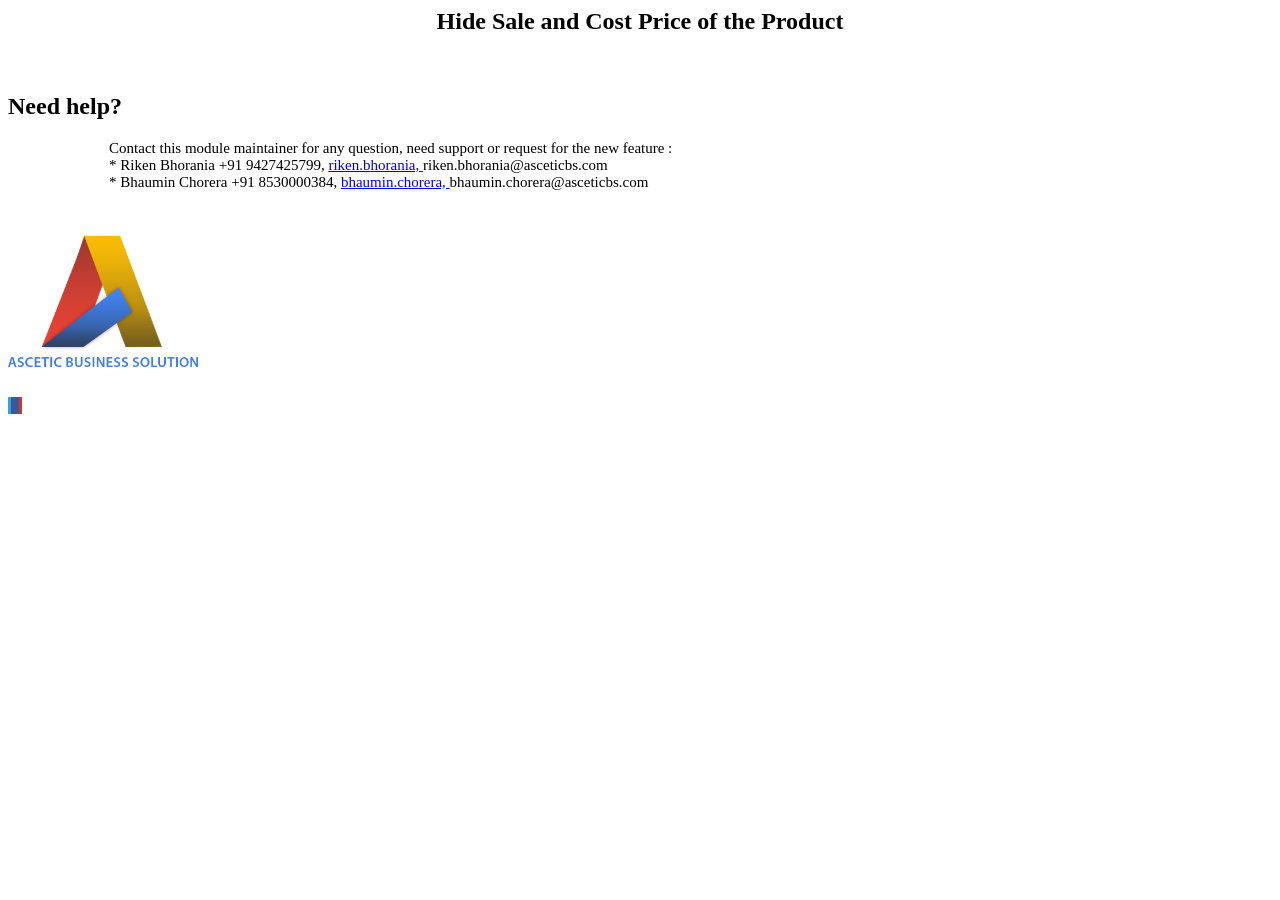
<file: abs_hide_sale_cost_price/static/description/index.html>
<html>
<body>
<section class="oe_container oe_dark">
    <div class="oe_row">
        <div class="oe_row">
            <h2 class="oe_slogan" style="text-align: center;">Hide Sale and Cost Price of the Product</h2>
        </div>
        <div class="oe_slogan" style="margin-top:10px !important;">
         <a
            class="btn btn-primary btn-lg mt8" style="color: #FFFFFF !important;"
            href="https://youtu.be/yh6DjwcprSo"><i
            class="fa fa-check-square" target="_blank"></i> Live Preview </a>
        </div>
    </div>
</section>

<section class="oe_container">

    <h2 class="oe_slogan" style="margin-top:20px;">Need help?</h2>

    <div style="margin: 16px 8%;">
            <p class='oe_mt32 center-block' style="font-size: 15px;">
                 Contact this module maintainer for any question, need support or request for the new feature : <br/>
                 * Riken Bhorania  <i class="fa fa-whatsapp"></i> +91 9427425799,  <i class="fa fa-skype fa_custom"></i> <a href="skype:riken.bhorania?chat">riken.bhorania, </a> <i class="fa fa-envelope"></i> riken.bhorania@asceticbs.com <br/>
                 * Bhaumin Chorera  <i class="fa fa-whatsapp"></i> +91 8530000384, <i class="fa fa-skype fa_custom"></i> <a href="skype:bhaumin.chorera?chat">bhaumin.chorera, </a> <i class="fa fa-envelope"></i> bhaumin.chorera@asceticbs.com <br/>
            </p>
    </div>

    <div class="oe_slogan" style="margin-top:10px !important;"> 
         <a class="btn btn-primary btn-lg mt8"
            style="color: #FFFFFF !important;" href="http://www.asceticbs.com"><i
            class="fa fa-envelope"></i> Website </a> 
         <a class="btn btn-primary btn-lg mt8" style="color: #FFFFFF !important;"
            href="http://www.asceticbs.com/contact-us"><i
            class="fa fa-phone"></i> Contact Us </a> 
         <a class="btn btn-primary btn-lg mt8" style="color: #FFFFFF !important;"
            href="http://www.asceticbs.com/services"><i
            class="fa fa-check-square"></i> Services </a> 
         <a class="btn btn-primary btn-lg mt8" style="color: #FFFFFF !important;"
            href="https://apps.odoo.com/apps/modules/browse?author=Ascetic%20Business%20Solution"><i
            class="fa fa-binoculars"></i> More Apps </a>
     </div>

    <div class="oe_slogan" style="margin-top:10px !important;"> 
      <img src="company-logo.png" style="width: 190px; margin-bottom: 20px;" class="center-block">
    </div>

    <div class="oe_slogan" style="margin-top:10px !important;">
          <a href="https://twitter.com/asceticbs" target="_blank"><i class="fa fa-2x fa-twitter" style="color:white;background: #00a0d1;width:35px;"></i></a></td>
          <a href="https://www.linkedin.com/company/ascetic-business-solution-llp" target="_blank"><i class="fa fa-2x fa-linkedin" style="color:white;background: #31a3d6;width:35px;padding-left: 3px;"></i></a></td>
          <a href="https://www.facebook.com/asceticbs" target="_blank"><i class="fa fa-2x fa-facebook" style="color:white;background: #3b5998;width:35px;padding-left: 8px;"></i></a></td>
          <a href="https://www.youtube.com/channel/UCsozahEAndQ2whjcuDIBNZQ" target="_blank"><i class="fa fa-2x fa-youtube-play" style="color:white;background: #c53c2c;width:35px;padding-left: 3px;"></i></a></td>
     </div>

    </div>
</section>

</body>
</html>
</file>
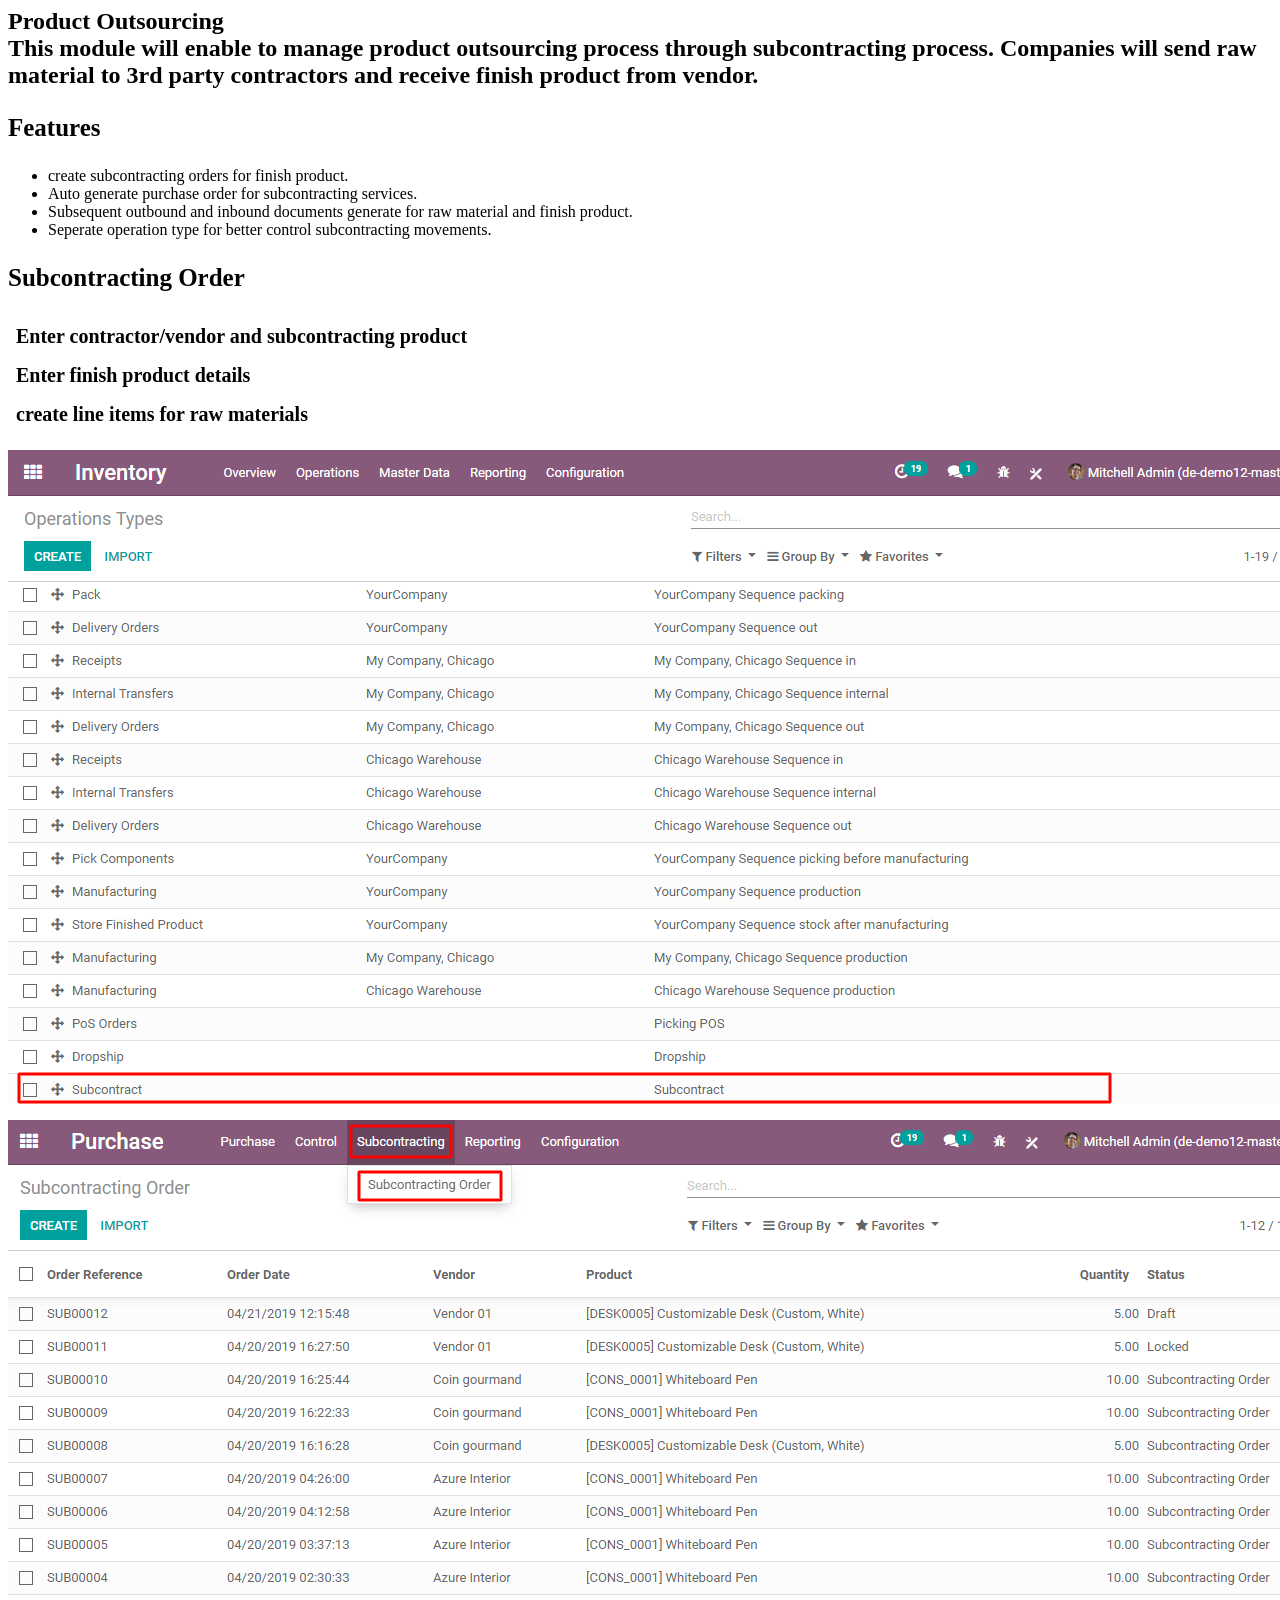
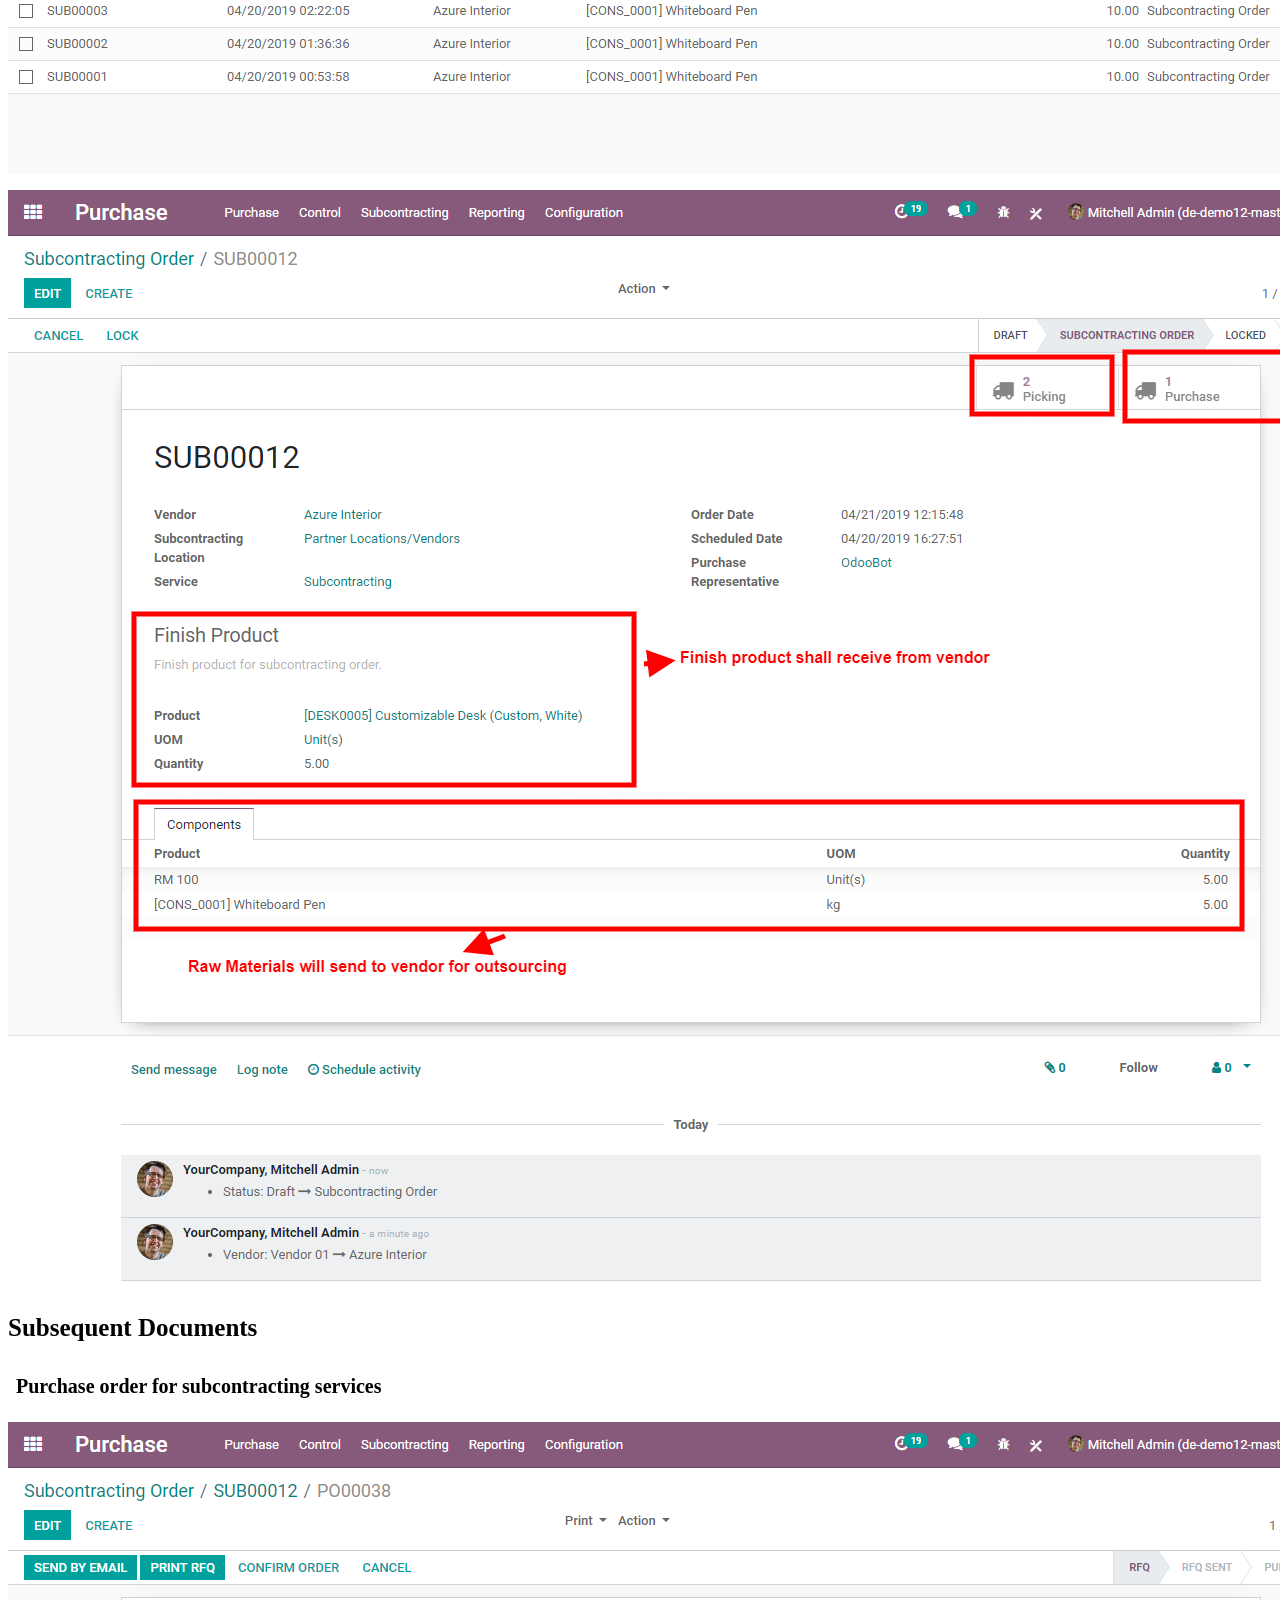
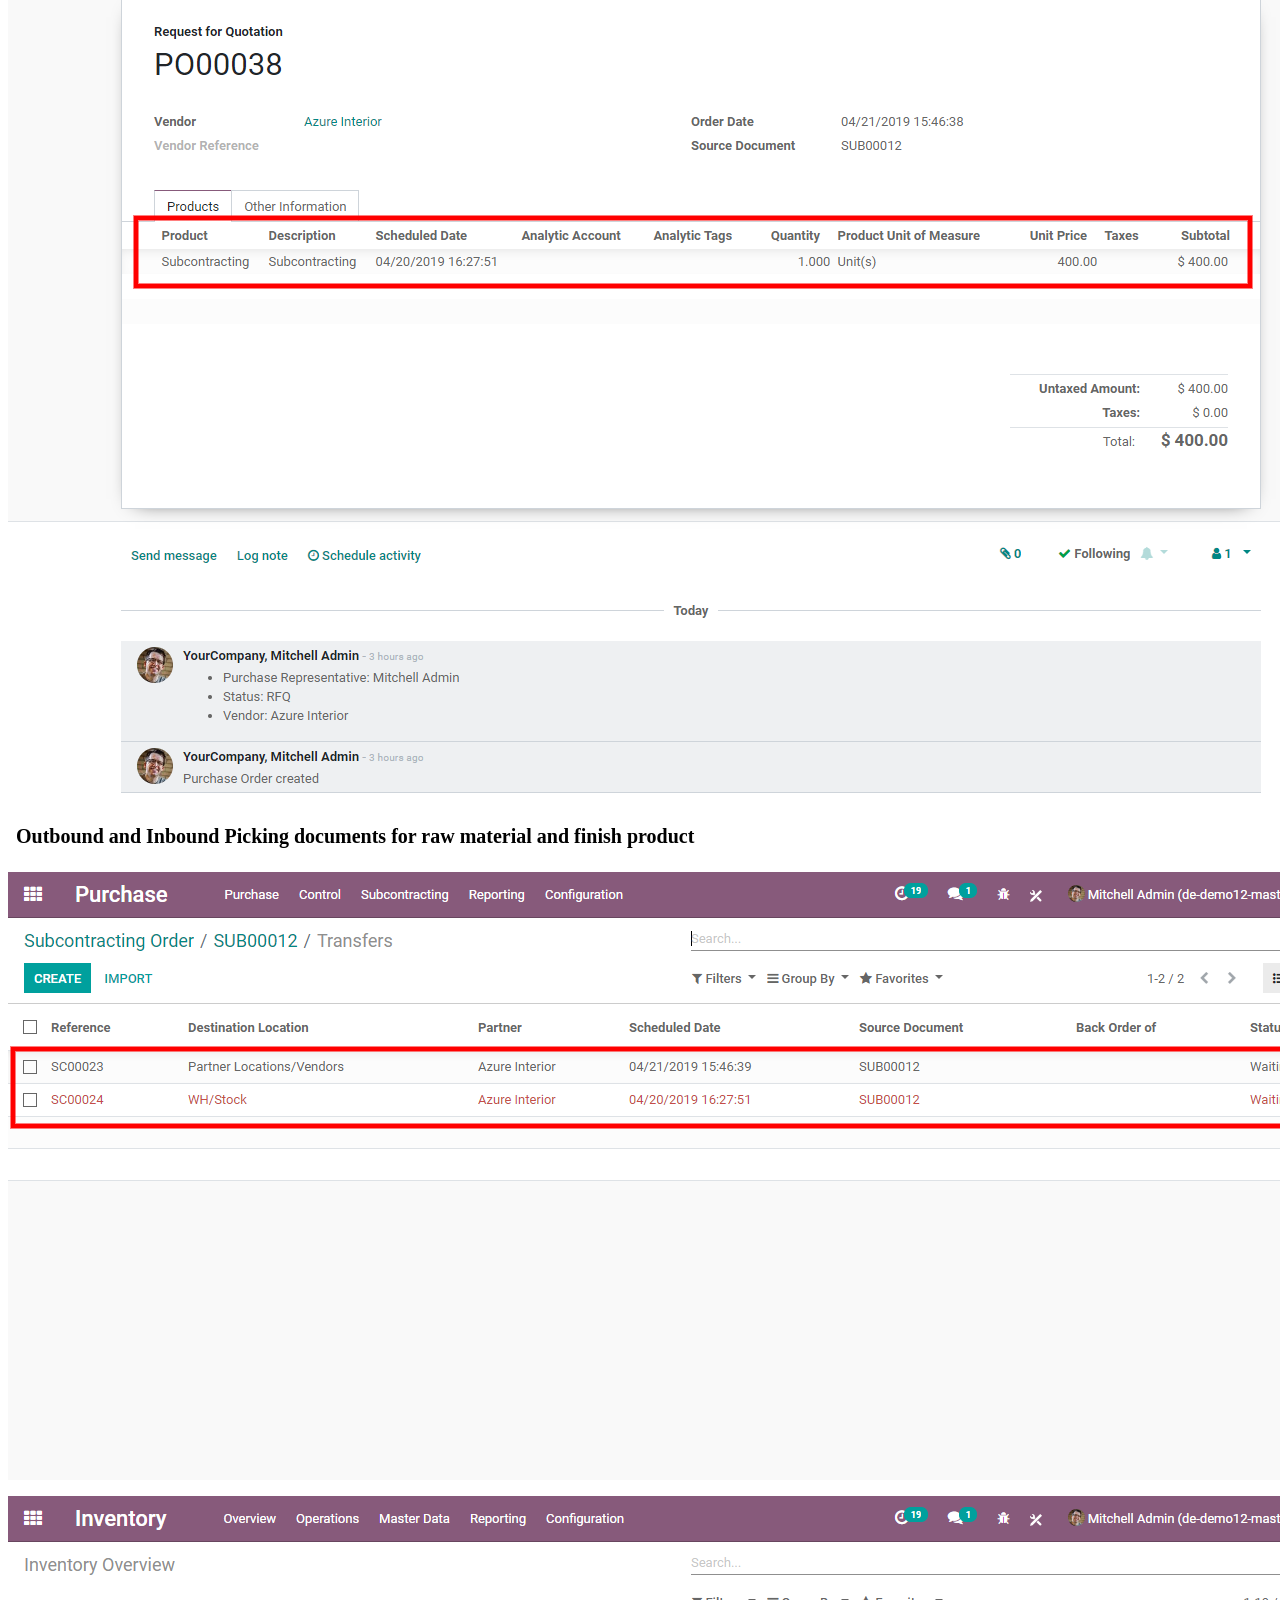
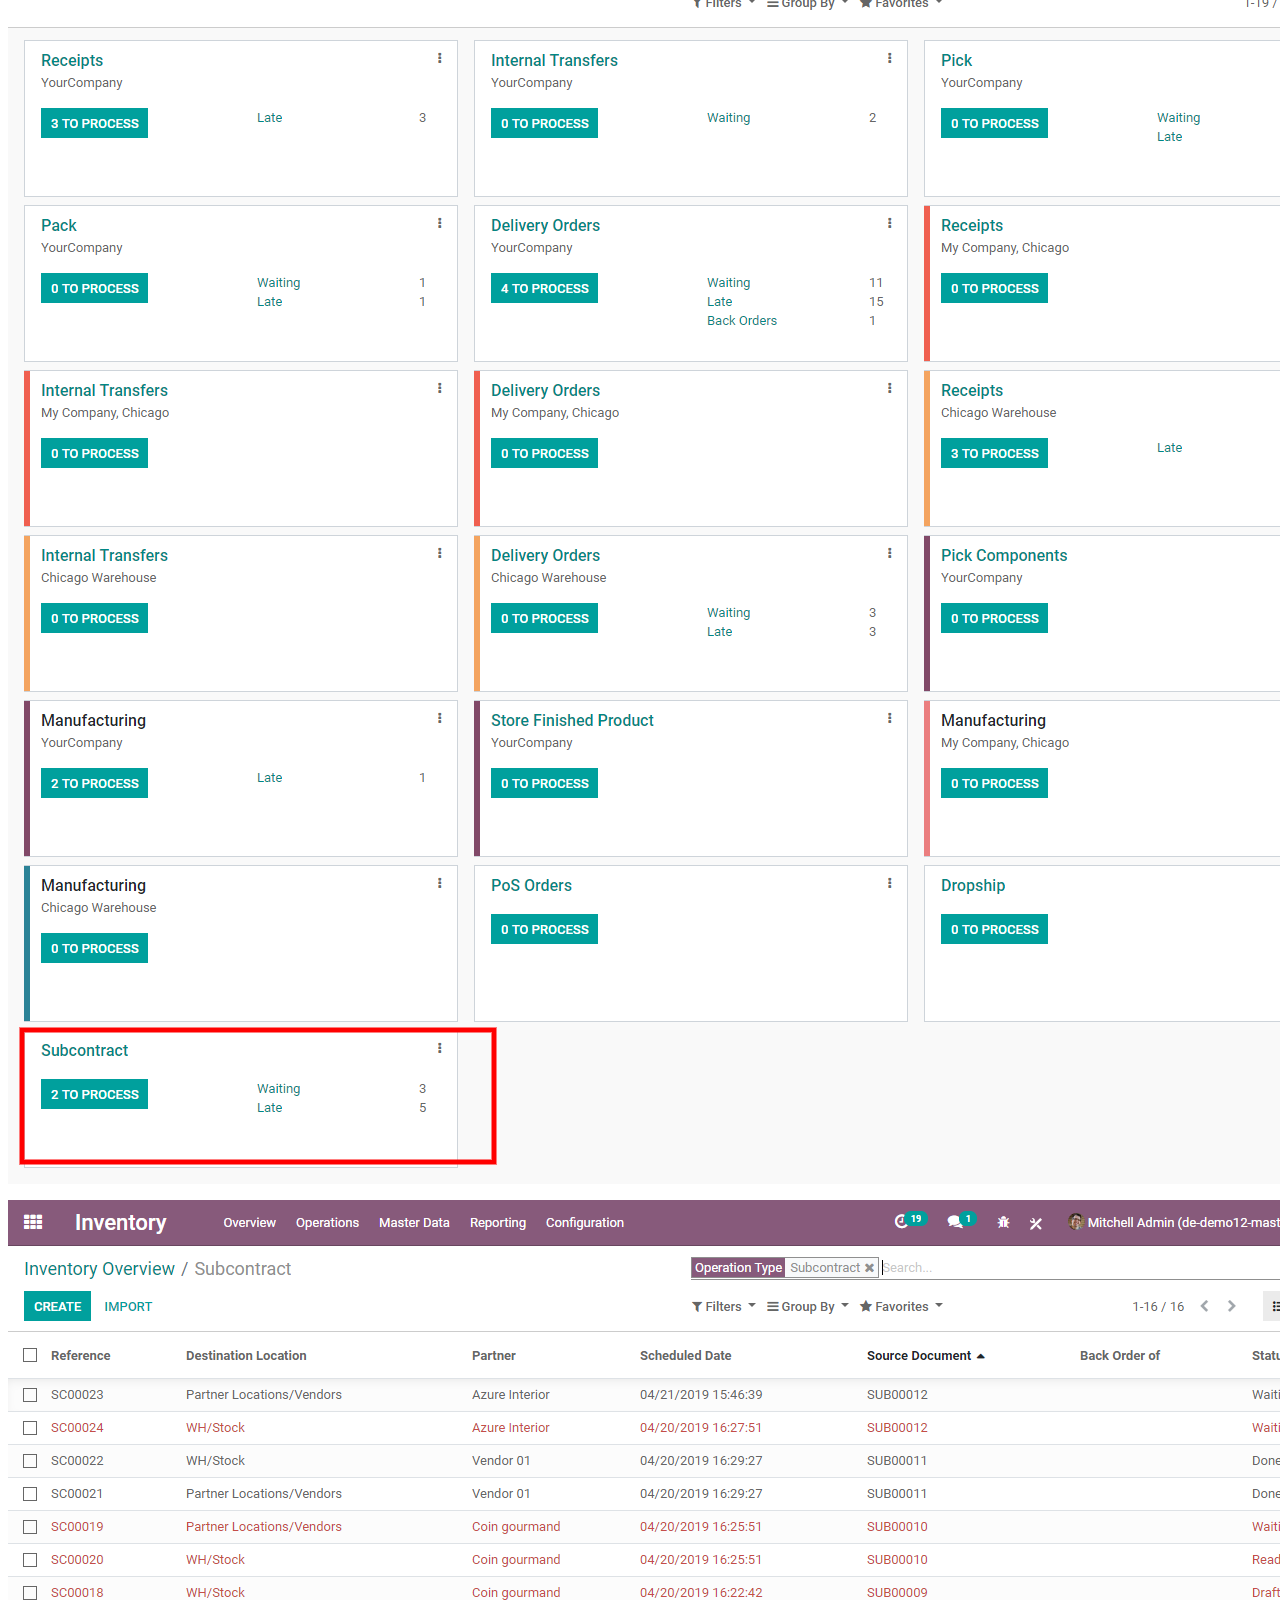
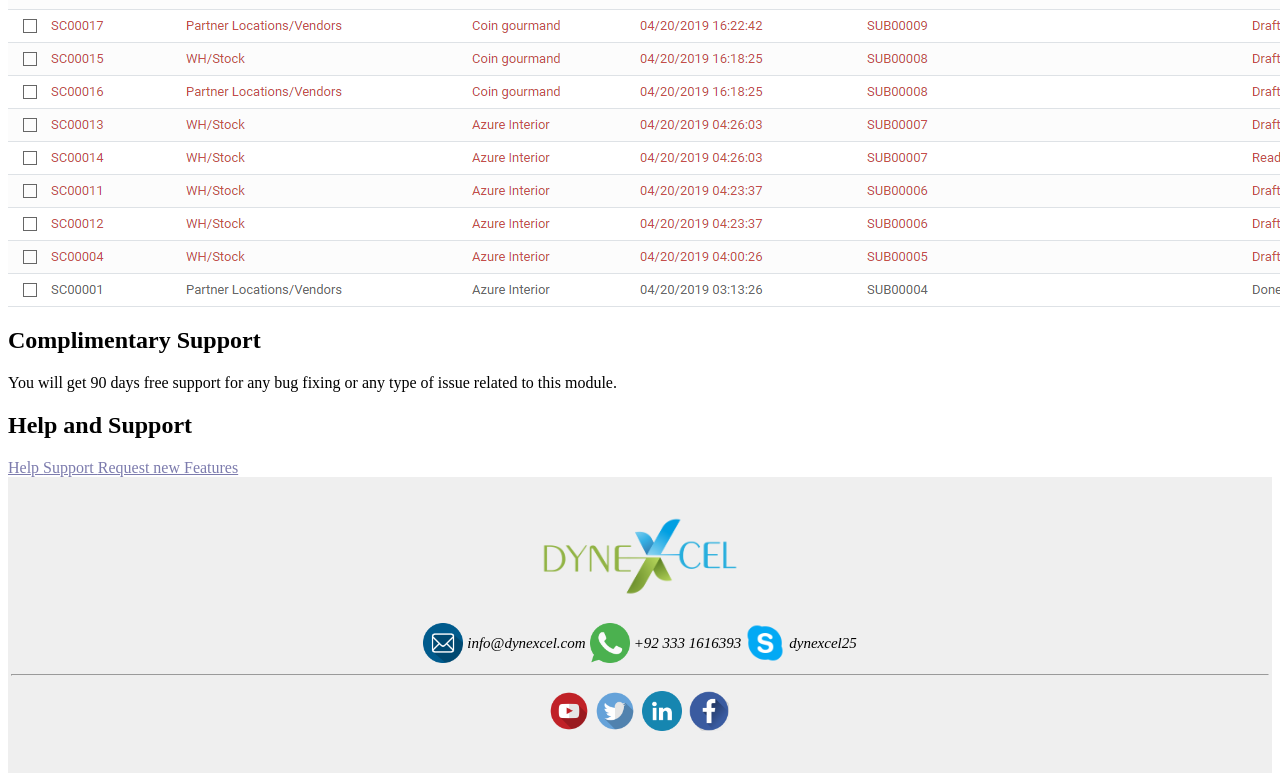
<file: de_product_subcontracting/static/description/index.html>
<html>
<body>
<section class="oe_container oe_dark lead">
    <section class="oe_container oe_dark lead">
        <h2>
            <font>
                <p class="text-primary text-center">
                    <b>
                        Product Outsourcing
                    </b>
                    <br/>
                    This module will enable to manage product outsourcing process through subcontracting process. Companies will send raw material to 3rd party contractors and receive finish product from vendor.
                </p>
            </font>
        </h2>
        <div class="oe_row">
            <div class="oe_span12">
                <div class="panel panel-primary" id="wkid0">
                    <div class="panel-heading">
                        <h3 class="panel-title" style="font-size: 25px;">
                            <i class="fa fa-mail-forward ">
                            </i>
                            <b>
                                Features
                            </b>
                        </h3>
                    </div>
                    <div class="panel-body">
                        <ul class="list-unstyled">
                            <li>
                                <i class="fa fa-check-circle-o">
                                </i>
                                create subcontracting orders for finish product.
                            </li>
                            <li>
                                <i class="fa fa-check-circle-o">
                                </i>
                                Auto generate purchase order for subcontracting services.
                            </li>
                            <li>
                                <i class="fa fa-check-circle-o">
                                </i>
                                Subsequent outbound and inbound documents generate for raw material and finish product.
                            </li>
                            <li>
                                <i class="fa fa-check-circle-o">
                                </i>
                                Seperate operation type for better control subcontracting movements.
                            </li>
                        </ul>
                    </div>
                </div>
            </div>
        </div>
    </section>
    <section class="oe_container oe_dark lead">
        <div class="oe_row">
            <div class="oe_span12">
                <div class="panel panel-info" id="wkid3">
                    <div class="panel-heading">
                        <h3 class="panel-title" style="font-size: 25px;">
                            <i class="fa fa-pencil-square-o ">
                            </i>
                            <b>
                                Subcontracting Order
                            </b>
                        </h3>
                    </div>
                    <div class="panel-body">
                        <div class="alert alert-info" style="padding:8px;font-weight: 300; font-size: 20px;">
                            <i class="fa fa-arrow-circle-o-right">
                            </i>
                            <b>
                                Enter contractor/vendor and subcontracting product
                            </b>
                        </div>
                        <div class="alert alert-info" style="padding:8px;font-weight: 300; font-size: 20px;">
                            <i class="fa fa-arrow-circle-o-right">
                            </i>
                            <b>
                                Enter finish product details
                            </b>
                        </div>
                        <div class="alert alert-info" style="padding:8px;font-weight: 300; font-size: 20px;">
                            <i class="fa fa-arrow-circle-o-right">
                            </i>
                            <b>
                                create line items for raw materials
                            </b>
                        </div>
                        <p>
                            <a href='1.png'>
                                <img class="oe_picture oe_screenshot" src='1.png'/>
                            </a>
                        </p>
                        <p>
                            <a href='2.png'>
                                <img class="oe_picture oe_screenshot" src='2.png'/>
                            </a>
                        </p>
                        <p>
                            <a href='3.png'>
                                <img class="oe_picture oe_screenshot" src='3.png'/>
                            </a>
                        </p>
                    </div>
                </div>
            </div>
        </div>
    </section>
    <section class="oe_container oe_dark lead">
        <div class="oe_row">
            <div class="oe_span12">
                <div class="panel panel-info" id="wkid3">
                    <div class="panel-heading">
                        <h3 class="panel-title" style="font-size: 25px;">
                            <i class="fa fa-pencil-square-o ">
                            </i>
                            <b>
                                Subsequent Documents
                            </b>
                        </h3>
                    </div>
                    <div class="panel-body">
                        <div class="alert alert-info" style="padding:8px;font-weight: 300; font-size: 20px;">
                            <i class="fa fa-arrow-circle-o-right">
                            </i>
                            <b>
                                Purchase order for subcontracting services
                            </b>
                        </div>
                        <p>
                            <a href='4.png'>
                                <img class="oe_picture oe_screenshot" src='4.png'/>
                            </a>
                        </p>
                    </div>
                    <div class="panel-body">
                        <div class="alert alert-info" style="padding:8px;font-weight: 300; font-size: 20px;">
                            <i class="fa fa-arrow-circle-o-right">
                            </i>
                            <b>
                                Outbound and Inbound Picking documents for raw material and finish product
                            </b>
                        </div>
                        <p>
                            <a href='img2.png'>
                                <img class="oe_picture oe_screenshot" src='5.png'/>
                            </a>
                        </p>
                        <p>
                            <a href='6.png'>
                                <img class="oe_picture oe_screenshot" src='6.png'/>
                            </a>
                        </p>
                        <p>
                            <a href='7.png'>
                                <img class="oe_picture oe_screenshot" src='7.png'/>
                            </a>
                        </p>
                    </div>
                </div>
            </div>
        </div>
    </section>
    <section class="oe_container lead">
        <div class="oe_row oe_spaced">
            <div>
                <div class="oe_span12 text-center">
                    <h2 class="oe_slogan">
                        Complimentary Support
                    </h2>
                    <p>
                        You will get 90 days free support for any bug fixing or any type of issue related to this
                        module.
                    </p>
                </div>
            </div>

            <div>
                <h2 class="text-center oe_slogan">
                    Help and Support
                </h2>
            </div>
            <div class="oe_slogan oe_spaced text-center">
                <a href="http://dynexcel.com/customer-support" onmouseout="this.style.color='#7c7bad'"
                   onmouseover="this.style.color='#AC1EE0'" style="color:#7c7bad;" title="Get Instant Help !">
                    <i class="fa fa-life-ring">
                    </i>
                    Help
                </a>
                <a href="http://dynexcel.com/customer-support" onmouseout="this.style.color='#7c7bad'"
                   onmouseover="this.style.color='#AC1EE0'" style="color:#7c7bad;" title="Get Instant Support!">
                    <i class="fa fa-ticket">
                    </i>
                    Support
                </a>
                <a href="http://dynexcel.com/customer-support" onmouseout="this.style.color='#7c7bad'"
                   onmouseover="this.style.color='#AC1EE0'" style="color:#7c7bad;" title="Request Features now !">
                    <i class="fa fa-check-circle">
                    </i>
                    Request new Features
                </a>
            </div>
        </div>
    </section>

    <section class="oe_container oe_dark" style="background:#efefef">
        <table width="100%">
            <tr style="text-align:center;">
                <td><br/><br/><img src="logo.png" style="width:200px;"/><br/><br/></td>
            </tr>
            <tr>
                <td>
                    <table width="20%" align="center">
                        <tr>
                            <td><img src="email.png" style="height:40px;"/></td>
                            <td nowrap><i style="font-size:15px;vertical-align:middle;">info@dynexcel.com</i></td>

                            <td><img src="whatsapp.png" style="height:40px;"/></td>
                            <td nowrap><i style="font-size:15px;vertical-align:middle;">+92 333 1616393</i></td>

                            <td><img src="skype.png" style="height:40px;"/></td>
                            <td nowrap><i style="font-size:15px;vertical-align:middle;">dynexcel25</i></td>
                        </tr>
                    </table>
                    <hr/>
                </td>
            </tr>
            <tr>
                <td>
                    <table width="15%" align="center">
                        <tr>
                            <td width="25%"><a href="https://www.youtube.com/channel/UCSljFs5C3fIqaATVkq57DPA">
							    <img src="youtube.png" style="width:40px;" />
						    </a>
                            </td>
                            <td width="25%"><a href="https://twitter.com/dynexcel">
							    <img src="twitter.png" style="width:40px;" />
						    </a>
                            </td>
                            <td width="25%"><a href="https://www.linkedin.com/company/dynexcel">
							    <img src="linkedin.png" style="width:40px;" />
						    </a>
                            </td>
                            <td width="25%"><a href="https://www.facebook.com/dynexcel/">
							    <img src="facebook.png" style="width:40px;" />
						    </a>
                            </td>
                        </tr>
                    </table>
                </td>
            </tr>
        </table>
        <br/><br/>
    </section>

</body>
</html>
</file>
